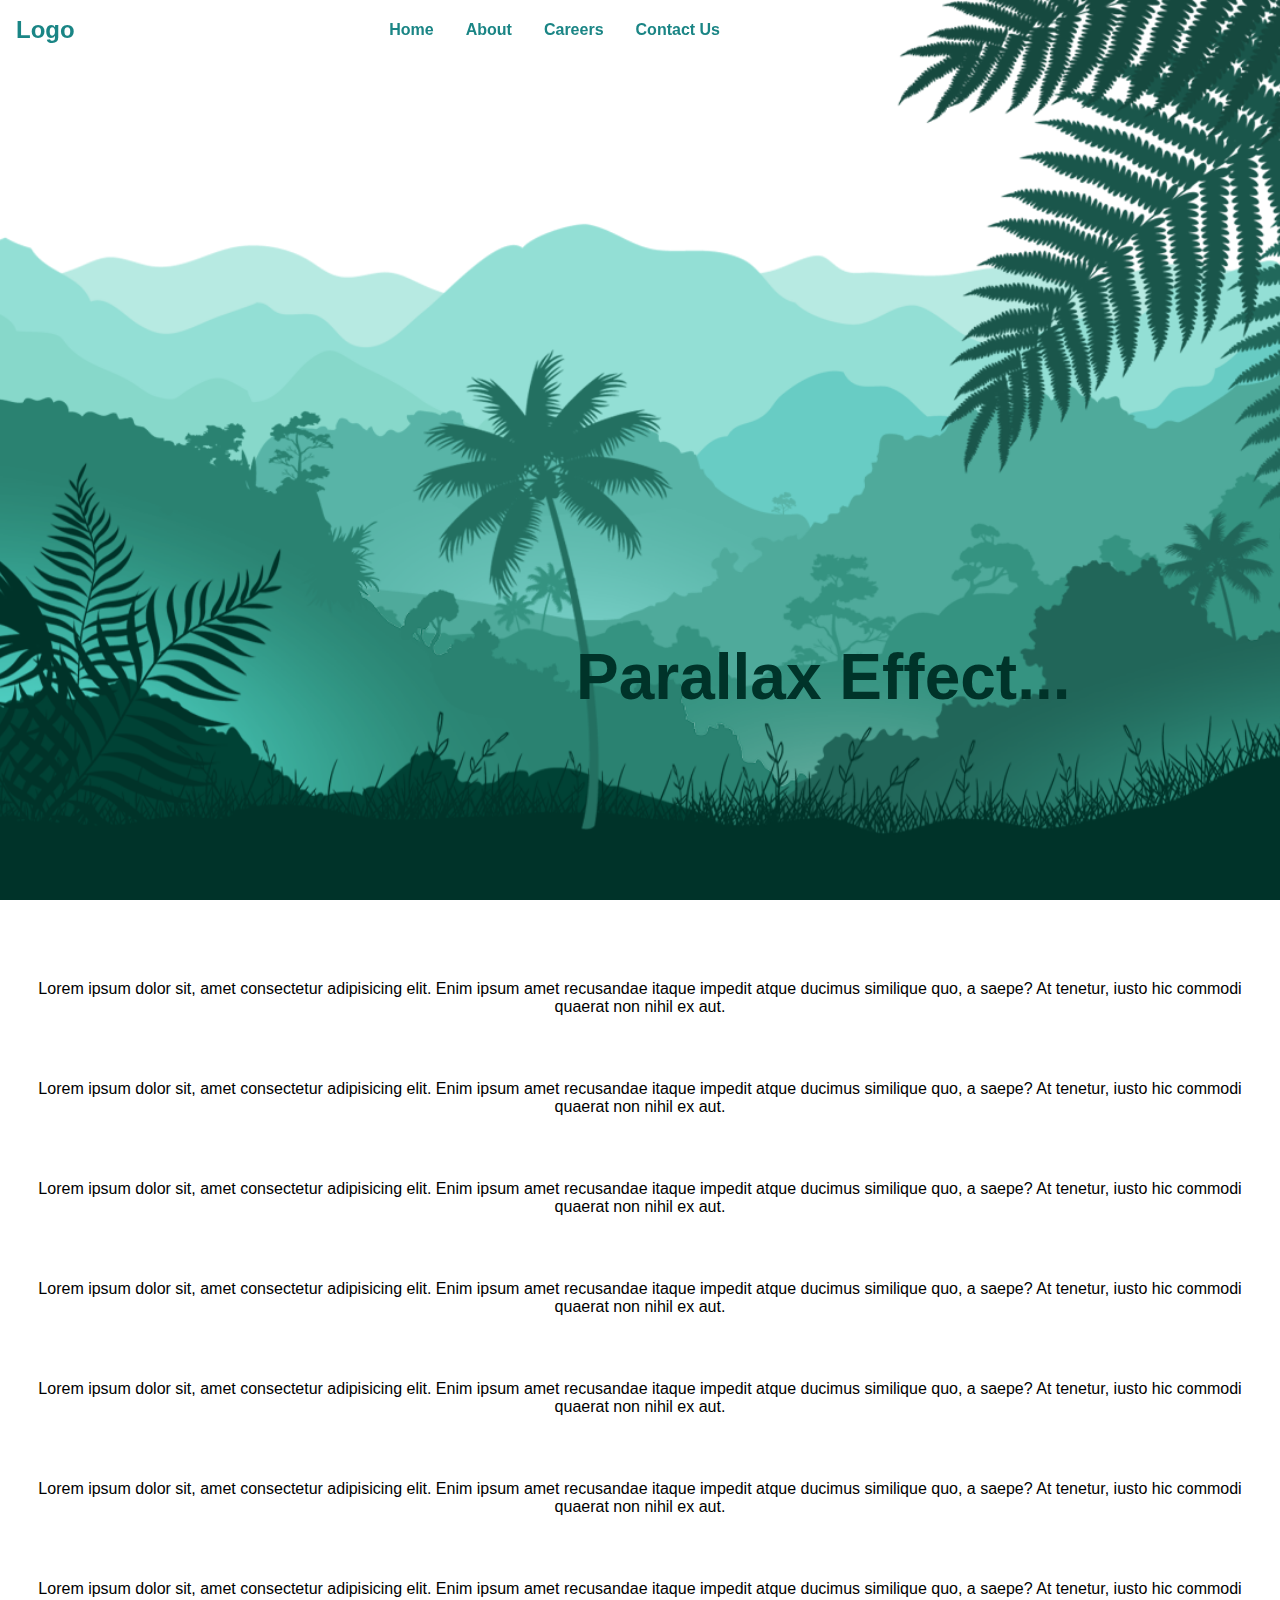
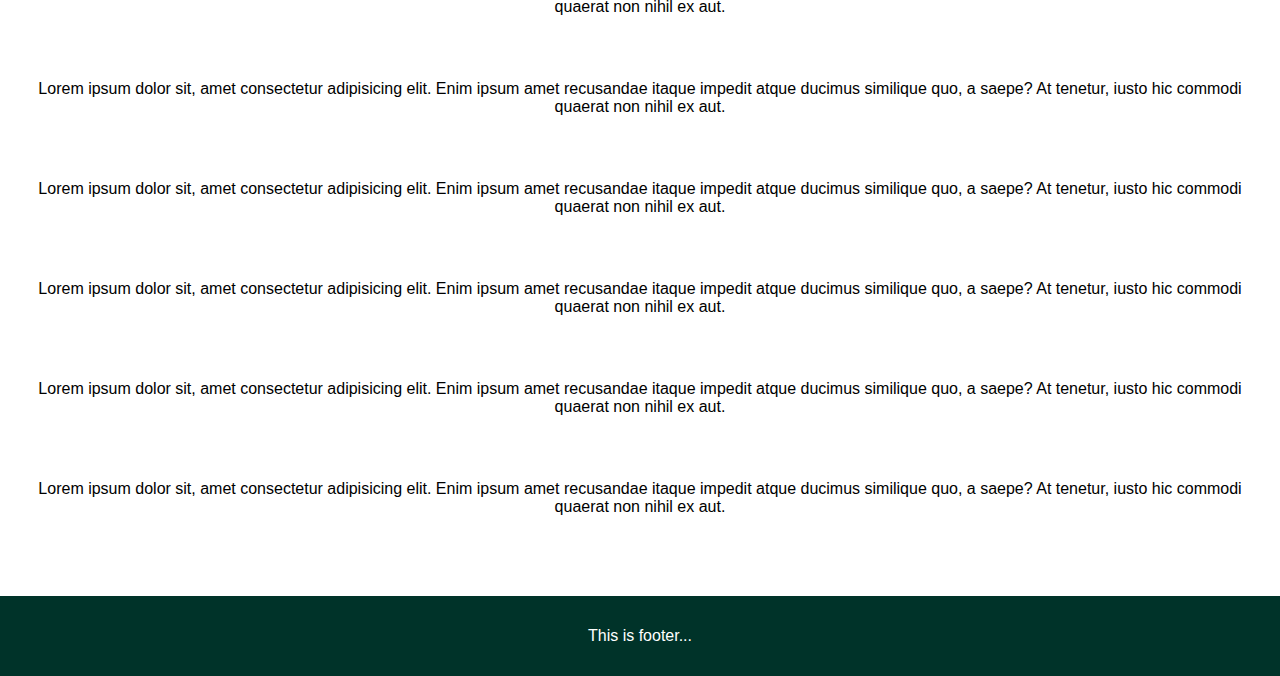
<file: parallax/index.html>
<!DOCTYPE html>
<html lang="en">
  <head>
    <meta charset="UTF-8" />
    <meta http-equiv="X-UA-Compatible" content="IE=edge" />
    <link rel="stylesheet" href="style.css" />
    <script src="script.js"></script>
    <meta name="viewport" content="width=device-width, initial-scale=1.0" />
    <title>Parallax Effect</title>
  </head>
  <body>
    <header>
      <nav>
        <div>Logo</div>
        <ul>
          <li>Home</li>
          <li>About</li>
          <li>Careers</li>
          <li>Contact Us</li>
        </ul>
      </nav>
    </header>

    <main>
      <section class="parallax-container">
        <img
          src="./assets/images/hill1.png"
          alt="hill1"
          id="hill1"
          class="parallax-img"
        />
        <img
          src="./assets/images/hill2.png"
          alt="hill2"
          id="hill2"
          class="parallax-img"
        />
        <img
          src="./assets/images/hill3.png"
          alt="hill3"
          id="hill3"
          class="parallax-img"
        />
        <img
          src="./assets/images/hill4.png"
          alt="hill4"
          id="hill4"
          class="parallax-img"
        />
        <img
          src="./assets/images/hill5.png"
          alt="hill5"
          id="hill5"
          class="parallax-img"
        />

        <img
          src="./assets/images/leaf.png"
          alt="leaf"
          id="leaf"
          class="parallax-img"
        />
        <img
          src="./assets/images/plant.png"
          alt="plant"
          id="plant"
          class="parallax-img"
        />
        <img
          src="./assets/images/tree.png"
          alt="tree"
          id="tree"
          class="parallax-img"
        />

        <h1 id="parallax-header">Parallax Effect...</h1>
      </section>

      <section class="dummy">
        <p>
          Lorem ipsum dolor sit, amet consectetur adipisicing elit. Enim ipsum
          amet recusandae itaque impedit atque ducimus similique quo, a saepe?
          At tenetur, iusto hic commodi quaerat non nihil ex aut.
        </p>
        <p>
          Lorem ipsum dolor sit, amet consectetur adipisicing elit. Enim ipsum
          amet recusandae itaque impedit atque ducimus similique quo, a saepe?
          At tenetur, iusto hic commodi quaerat non nihil ex aut.
        </p>
        <p>
          Lorem ipsum dolor sit, amet consectetur adipisicing elit. Enim ipsum
          amet recusandae itaque impedit atque ducimus similique quo, a saepe?
          At tenetur, iusto hic commodi quaerat non nihil ex aut.
        </p>
        <p>
          Lorem ipsum dolor sit, amet consectetur adipisicing elit. Enim ipsum
          amet recusandae itaque impedit atque ducimus similique quo, a saepe?
          At tenetur, iusto hic commodi quaerat non nihil ex aut.
        </p>
        <p>
          Lorem ipsum dolor sit, amet consectetur adipisicing elit. Enim ipsum
          amet recusandae itaque impedit atque ducimus similique quo, a saepe?
          At tenetur, iusto hic commodi quaerat non nihil ex aut.
        </p>
        <p>
          Lorem ipsum dolor sit, amet consectetur adipisicing elit. Enim ipsum
          amet recusandae itaque impedit atque ducimus similique quo, a saepe?
          At tenetur, iusto hic commodi quaerat non nihil ex aut.
        </p>
        <p>
          Lorem ipsum dolor sit, amet consectetur adipisicing elit. Enim ipsum
          amet recusandae itaque impedit atque ducimus similique quo, a saepe?
          At tenetur, iusto hic commodi quaerat non nihil ex aut.
        </p>
        <p>
          Lorem ipsum dolor sit, amet consectetur adipisicing elit. Enim ipsum
          amet recusandae itaque impedit atque ducimus similique quo, a saepe?
          At tenetur, iusto hic commodi quaerat non nihil ex aut.
        </p>
        <p>
          Lorem ipsum dolor sit, amet consectetur adipisicing elit. Enim ipsum
          amet recusandae itaque impedit atque ducimus similique quo, a saepe?
          At tenetur, iusto hic commodi quaerat non nihil ex aut.
        </p>
        <p>
          Lorem ipsum dolor sit, amet consectetur adipisicing elit. Enim ipsum
          amet recusandae itaque impedit atque ducimus similique quo, a saepe?
          At tenetur, iusto hic commodi quaerat non nihil ex aut.
        </p>
        <p>
          Lorem ipsum dolor sit, amet consectetur adipisicing elit. Enim ipsum
          amet recusandae itaque impedit atque ducimus similique quo, a saepe?
          At tenetur, iusto hic commodi quaerat non nihil ex aut.
        </p>
        <p>
          Lorem ipsum dolor sit, amet consectetur adipisicing elit. Enim ipsum
          amet recusandae itaque impedit atque ducimus similique quo, a saepe?
          At tenetur, iusto hic commodi quaerat non nihil ex aut.
        </p>
      </section>
    </main>

    <footer>This is footer...</footer>
  </body>
</html>
</file>
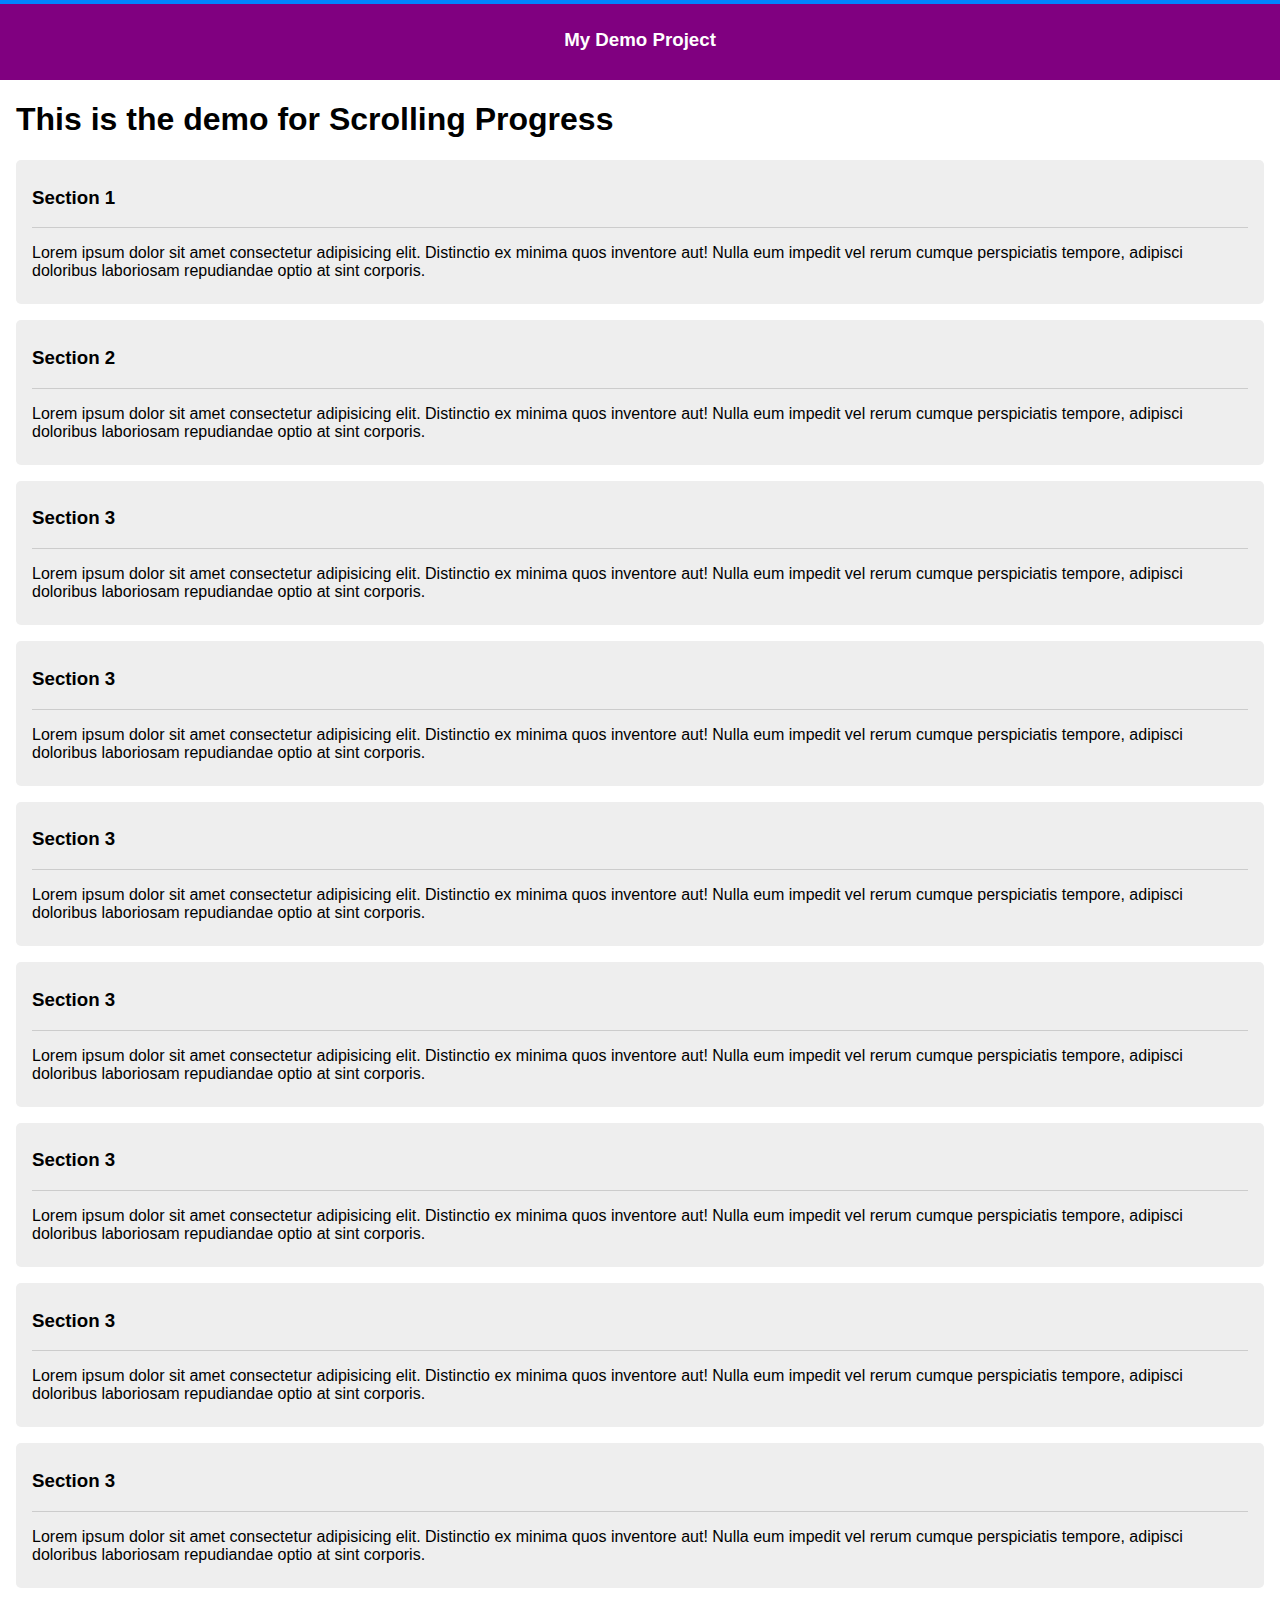
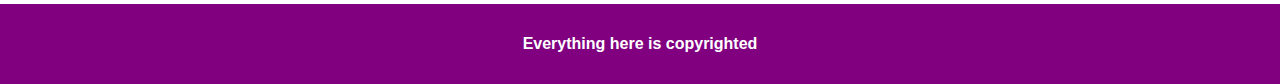
<file: scrollbar-progress/index.html>
<!DOCTYPE html>
<html lang="en">
  <head>
    <meta charset="UTF-8" />
    <meta http-equiv="X-UA-Compatible" content="IE=edge" />
    <link rel="stylesheet" href="style.css" />
    <script src="index.js"></script>
    <meta name="viewport" content="width=device-width, initial-scale=1.0" />
    <title>Scroll Progress</title>
  </head>
  <body>
    <div class="progress-bar"></div>

    <header>
      <nav>
        <h3>My Demo Project</h3>
      </nav>
    </header>

    <main>
      <h1>This is the demo for Scrolling Progress</h1>

      <section id="section1" class="section-container">
        <h3>Section 1</h3>
        <hr class="bottom-line">
        <p>
          Lorem ipsum dolor sit amet consectetur adipisicing elit. Distinctio ex
          minima quos inventore aut! Nulla eum impedit vel rerum cumque
          perspiciatis tempore, adipisci doloribus laboriosam repudiandae optio
          at sint corporis.
        </p>
      </section>

      <section id="section2" class="section-container">
        <h3>Section 2</h3>
        <hr class="bottom-line">
        <p>
          Lorem ipsum dolor sit amet consectetur adipisicing elit. Distinctio ex
          minima quos inventore aut! Nulla eum impedit vel rerum cumque
          perspiciatis tempore, adipisci doloribus laboriosam repudiandae optio
          at sint corporis.
        </p>
      </section>

      <section id="section3" class="section-container">
        <h3>Section 3</h3>
        <hr class="bottom-line">
        <p>
          Lorem ipsum dolor sit amet consectetur adipisicing elit. Distinctio ex
          minima quos inventore aut! Nulla eum impedit vel rerum cumque
          perspiciatis tempore, adipisci doloribus laboriosam repudiandae optio
          at sint corporis.
        </p>
      </section>

      <section id="section3" class="section-container">
        <h3>Section 3</h3>
        <hr class="bottom-line">
        <p>
          Lorem ipsum dolor sit amet consectetur adipisicing elit. Distinctio ex
          minima quos inventore aut! Nulla eum impedit vel rerum cumque
          perspiciatis tempore, adipisci doloribus laboriosam repudiandae optio
          at sint corporis.
        </p>
      </section>

      <section id="section3" class="section-container">
        <h3>Section 3</h3>
        <hr class="bottom-line">
        <p>
          Lorem ipsum dolor sit amet consectetur adipisicing elit. Distinctio ex
          minima quos inventore aut! Nulla eum impedit vel rerum cumque
          perspiciatis tempore, adipisci doloribus laboriosam repudiandae optio
          at sint corporis.
        </p>
      </section>

      <section id="section3" class="section-container">
        <h3>Section 3</h3>
        <hr class="bottom-line">
        <p>
          Lorem ipsum dolor sit amet consectetur adipisicing elit. Distinctio ex
          minima quos inventore aut! Nulla eum impedit vel rerum cumque
          perspiciatis tempore, adipisci doloribus laboriosam repudiandae optio
          at sint corporis.
        </p>
      </section>

      <section id="section3" class="section-container">
        <h3>Section 3</h3>
        <hr class="bottom-line">
        <p>
          Lorem ipsum dolor sit amet consectetur adipisicing elit. Distinctio ex
          minima quos inventore aut! Nulla eum impedit vel rerum cumque
          perspiciatis tempore, adipisci doloribus laboriosam repudiandae optio
          at sint corporis.
        </p>
      </section>

      <section id="section3" class="section-container">
        <h3>Section 3</h3>
        <hr class="bottom-line">
        <p>
          Lorem ipsum dolor sit amet consectetur adipisicing elit. Distinctio ex
          minima quos inventore aut! Nulla eum impedit vel rerum cumque
          perspiciatis tempore, adipisci doloribus laboriosam repudiandae optio
          at sint corporis.
        </p>
      </section>

      <section id="section3" class="section-container">
        <h3>Section 3</h3>
        <hr class="bottom-line">
        <p>
          Lorem ipsum dolor sit amet consectetur adipisicing elit. Distinctio ex
          minima quos inventore aut! Nulla eum impedit vel rerum cumque
          perspiciatis tempore, adipisci doloribus laboriosam repudiandae optio
          at sint corporis.
        </p>
      </section>
    </main>

    <footer>
        <h4>Everything here is copyrighted</h4>
    </footer>
  </body>
</html>
</file>
<file: parallax/style.css>
body {
    padding: 0;
    margin: 0;
    box-sizing: border-box;
    font-family: Verdana, Geneva, Tahoma, sans-serif;
}

header {
    position: fixed;
    top: 0;
    left: 0;
}

nav {
    padding: 1rem;
    width: 100vw;
    display: flex;
    /* justify-content: space-between; */
    align-items: center;
}

nav ul {
    list-style: none;
    padding: 0;
    margin: 0;
    display: flex;
    width: 75%;
    justify-content: center;
}

nav div {
    font-size: 1.5rem;
    font-weight: bold;
    color: rgb(26, 133, 133);
}

nav ul li {
    padding: 0;
    margin: 0;
    color: rgb(26, 133, 133);
    font-weight: bold;
    font-size: 1rem;
    padding: 0 1rem;
}

.parallax-container {
    position: relative;
    width: 100%;
    height: 100vh;
    overflow: hidden;
}

.parallax-container h1 {
    color: #003329;
    font-size: 4rem;
    position: absolute;
    top: 40rem;
    left: 45%;
    margin: 0;
}

.parallax-img {
    position: absolute;
    left: 0;
    top: 0;
    width: 100%;
    height: 100%;
    object-fit: cover;
    object-position: center;

    /* transition: all 0.2s ease-in; */
}

.dummy {
    text-align: center;
    padding: 1rem;
}

.dummy p {
    margin: 4rem 1rem;
}

footer {
    background-color: #003329;
    width: 100%;
    height: 5rem;
    color: white;
    display: flex;
    justify-content: center;
    align-items: center;
}
</file>
<file: scrollbar-progress/style.css>
body {
  margin: 0;
  padding: 0;
  box-sizing: border-box;
  font-family: 'Franklin Gothic Medium', 'Arial Narrow', Arial, sans-serif;
}

nav, footer {
  height: 5rem;
  background: purple;
  display: flex;
  justify-content: center;
  align-items: center;
  color: white;
}

main {
  margin: 1rem;
}

.section-container {
  background: #eee;
  border-radius: 5px;
  padding: 0.5rem 1rem;
  margin-bottom: 1rem;
}

.bottom-line {
  border: none;
  border-bottom: solid 1px #ccc;
}

.progress-bar {
    position: fixed;
    inset: 0 0 auto;
    background: rgb(0, 132, 255);
    height: 4px;
    /* transition: all 0.2s; */
    min-width: 2px
}
</file>
